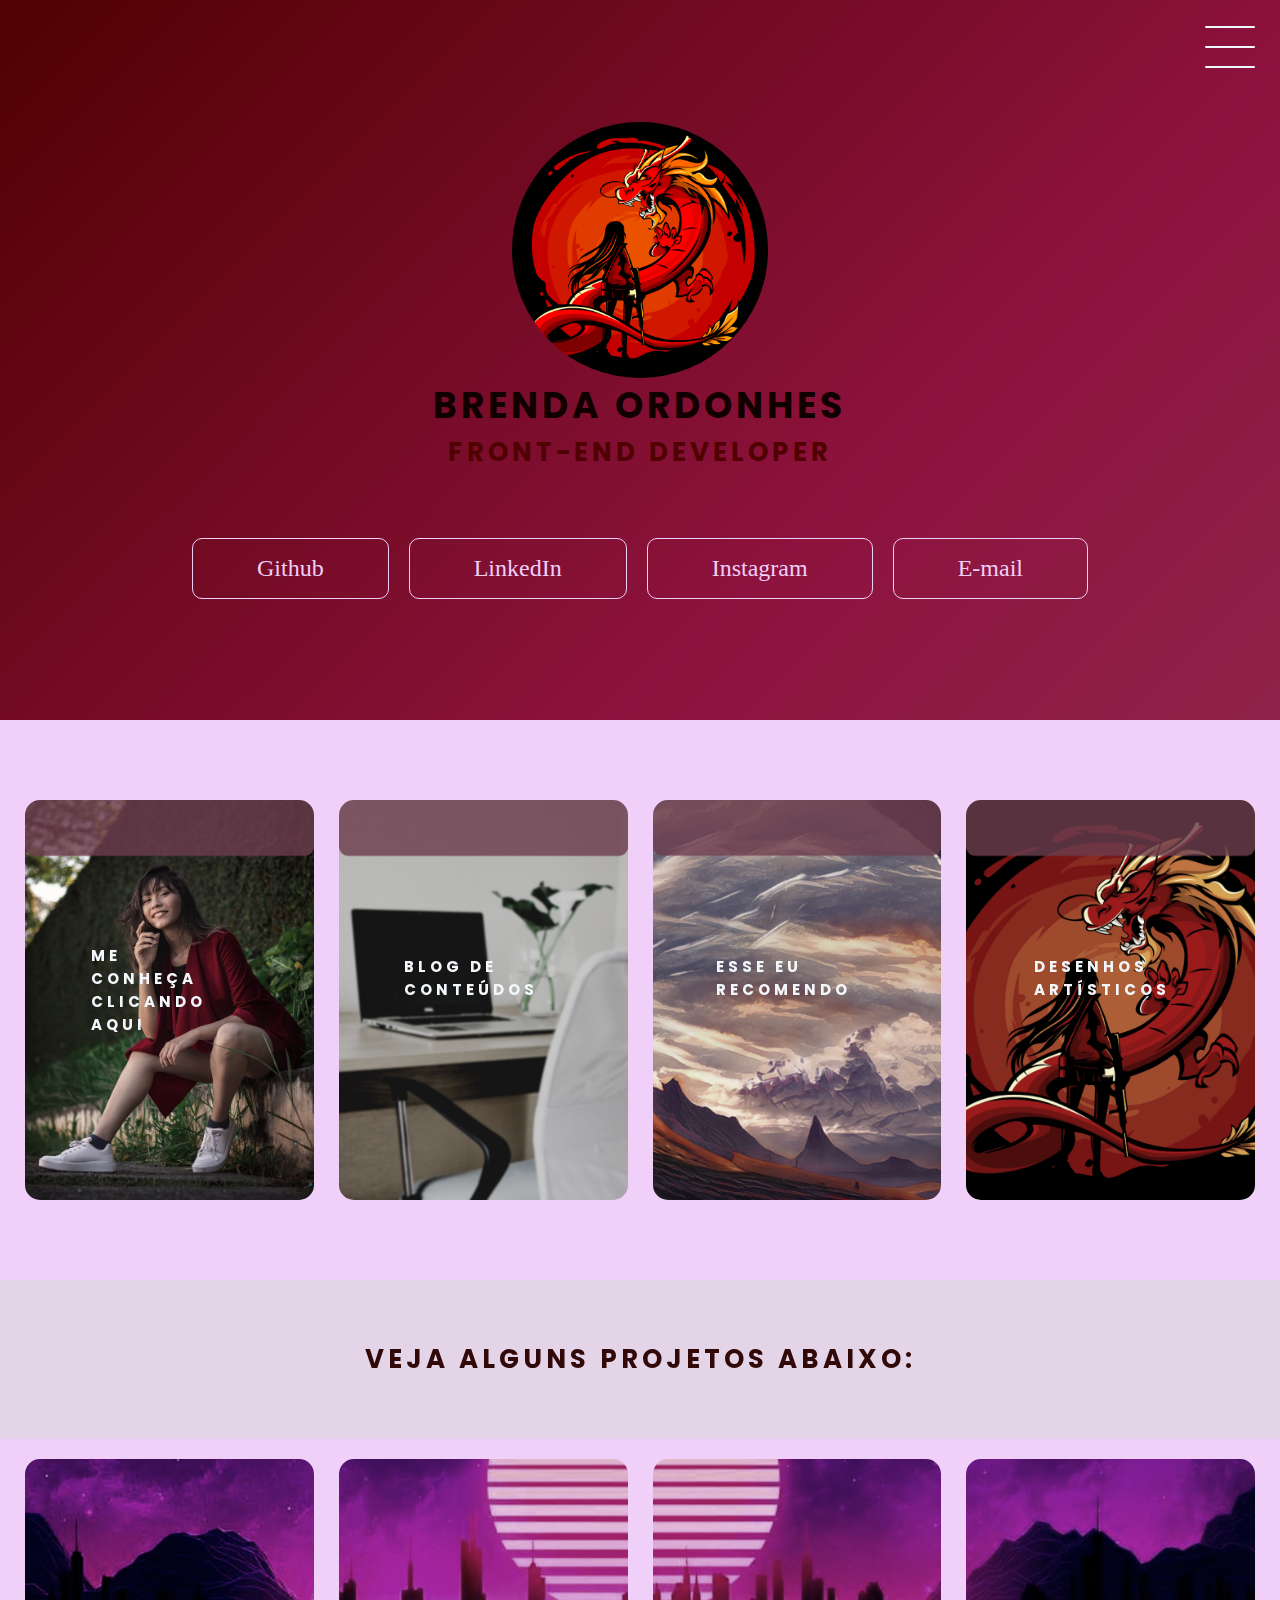
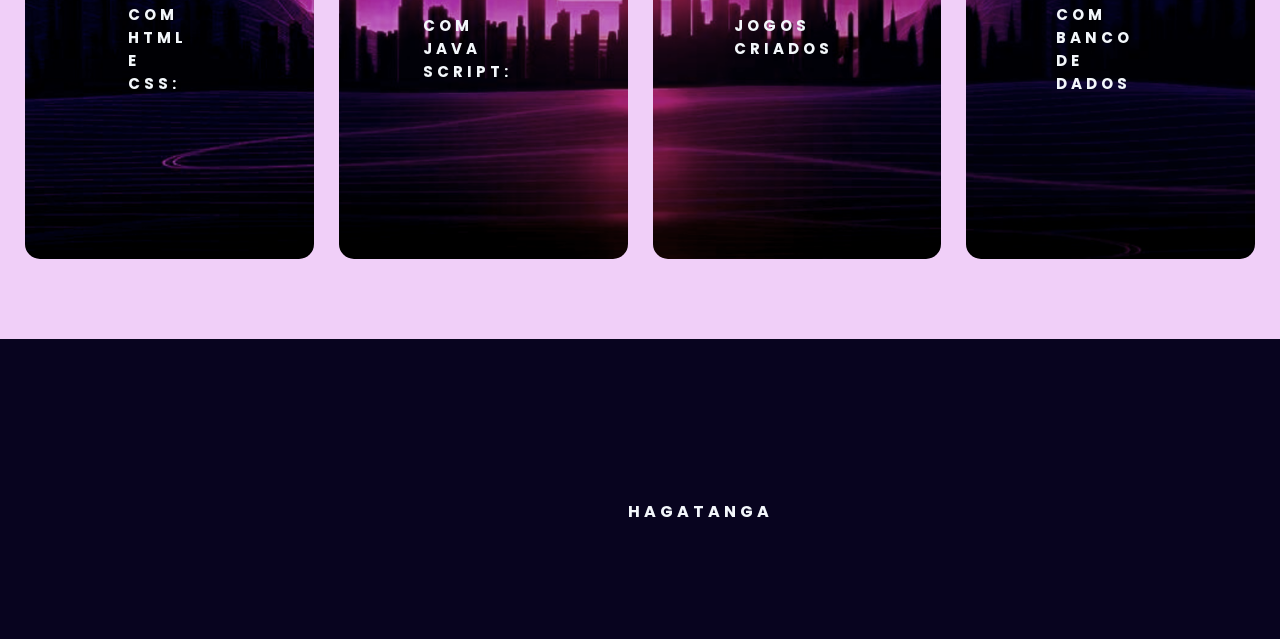
<file: index.html>
<!DOCTYPE html>
<html lang="pt">
  <head>
    <meta charset="UTF-8" />
    <meta http-equiv="X-UA-Compatible" content="IE=edge" />
    <meta name="viewport" content="width=device-width, initial-scale=1.0" />
    <title>Portfólio Brenda O</title>
    <link rel="stylesheet" href="style.css">
    <link rel="preconnect" href="https://fonts.googleapis.com">
<link rel="preconnect" href="https://fonts.gstatic.com" crossorigin>
<link href="https://fonts.googleapis.com/css2?family=Poppins:wght@100;300&display=swap" rel="stylesheet">
<link  rel="icon" type="imagem/png" href="/Desafio_do_menu_de_hamburguer/dragon-7063554_960_720.png">
</head>
  <body>
    <!-- para a animação e o hambuerguer -->
    <header class="header-wrapper">
      <div class="header">
        <div class="checkbox-container">
           <div class="checkbox-wrapper">
             <input type="checkbox" id="toggle">
             <label class="checkbox" for="toggle">
               <div class="trace"></div>
               <div class="trace"></div>
               <div class="trace"></div>
             </label>
      <!-- para o menu que abrirá depois --> 
             <div class="menu"></div>
             <nav class="menu_itens">
               <ul>
                <li>
                   <a href="/">HOME</a>
                </li>

                 <li>
                  <a href="/">SOBRE</a>
                </li>

               <li>
                 <a href="/">PROJETOS</a>
               </li>
              </ul>
             </nav>
           </div>
          </div>
       </div> 
      </div>
      <img id="imgdragon" width="20%" src="/Desafio_do_menu_de_hamburguer/dragon-7063554_960_720.png" alt="dragon">
      <h1> Brenda Ordonhes </h1>
      <h2 id="sub"> Front-end Developer</h2>
      <div class="social-media">
        <a href="https://github.com/BreordonhesDev" target="_blank"> Github </a>
        <a href="https://www.linkedin.com/in/brenda-ordonhes-7959a823b/" target="_blank"> LinkedIn </a>
        <a href="https://www.instagram.com/breferord/" target="_blank"> Instagram </a>
        <a href="mailto:bordonhes.fer@gmail.com" target="_blank"> E-mail </a>
      </div>
    </header>
    <section class="container1">
      <div class="card_sobremim">
        <div class="card">
        <div class="card_text">
         <h2>Me conheça clicando aqui</h2>
         <p> 4 anos em Arquitetura/Contrução (graduação e curso técnico) e decidi 
           mudar de área para tecnologia.</p>
        </div>
      </div>
      </div>
      <div class="card_projetos">
        <div class="card">
        <div class="card_text">
         <h2>Blog de conteúdos</h2>
         <p> Alguns conteúdos e dicas de programação.</p>
        </div>
      </div>
    </div>
      <div class="card_certificados">
        <div class="card">
        <div class="card_text">
         <h2>Esse eu recomendo</h2>
         <p> Cursos e livros que me trouxeram grande conhecimento.</p>
        </div>
      </div>
    </div>
      <div class="card_desenhos">
        <div class="card">
        <div class="card_text">
         <h2>Desenhos artísticos</h2>
         <p> Desenhos artíticos e autorais.</p>
         </div>
      </div>
    </div>
    </section>
    <div class="divisão_de_card">
      <p>VEJA ALGUNS PROJETOS ABAIXO:</p>
    </div>
    
    <section class="container2" >
      <div class="card_nsei">
        <div class="card">
        <div class="card_text">
         <h2>Com HTML e CSS:</h2>
         <p> Landing pages e portifólios.</p>
        </div>
      </div>
      </div>
      <div class="card_nsei2">
        <div class="card">
        <div class="card_text">
         <h2>Com Java Script:</h2>
         <p> Desenvolvimentos com biblioteca Java Script.</p>
         </div>
      </div>
      </div>
      <div class="card_nsei3">
        <div class="card">
        <div class="card_text">
         <h2>Jogos criados</h2>
         <p> Jogos desenvolvidos</p>
        </div>
      </div>
      </div>
      <div class="card_desenhosnsei4">
        <div class="card">
        <div class="card_text">
         <h2>Com banco de Dados</h2>
         <p>Desenvolvimentos de login</p>
        </div>
      </div>
      </div>
    </section>
    <footer>
      <div class="container_footer">
        <p>Hagatanga</p>
      </div>      
    </footer>
</body>
</html>
</file>
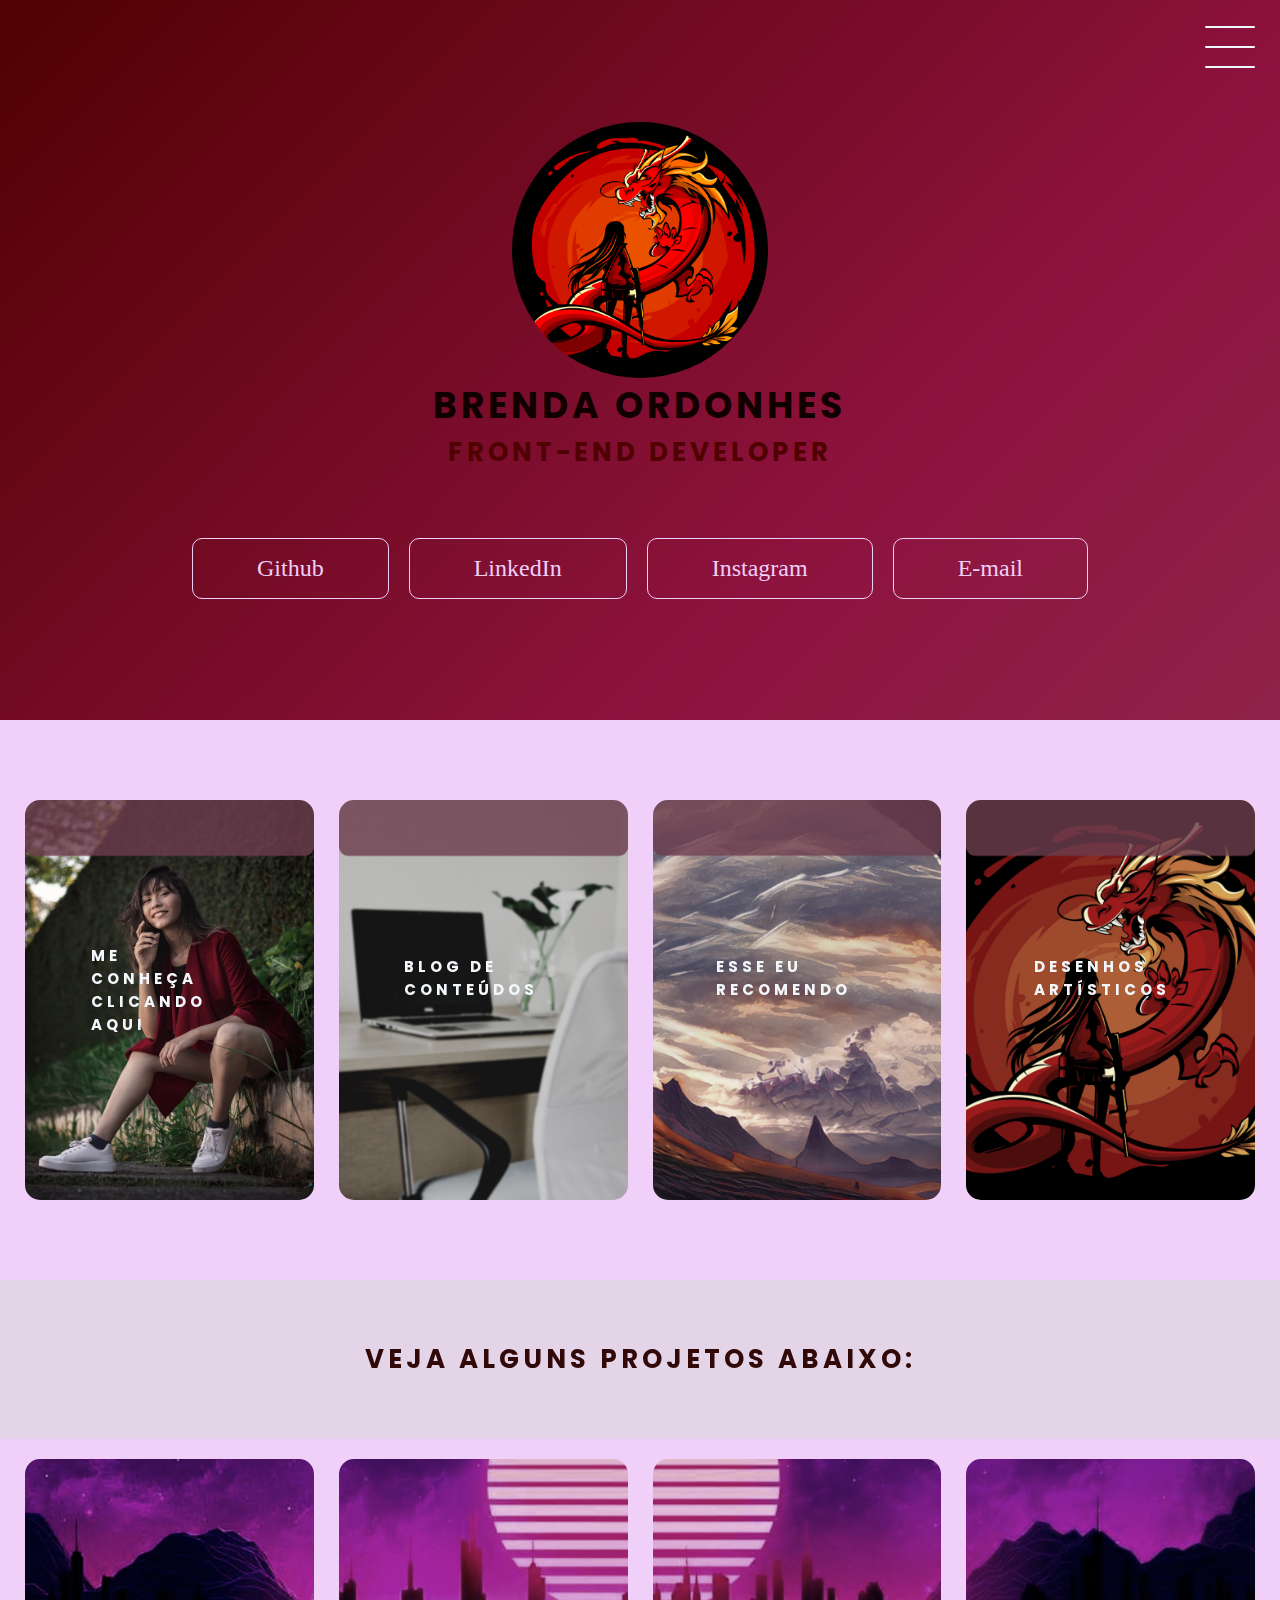
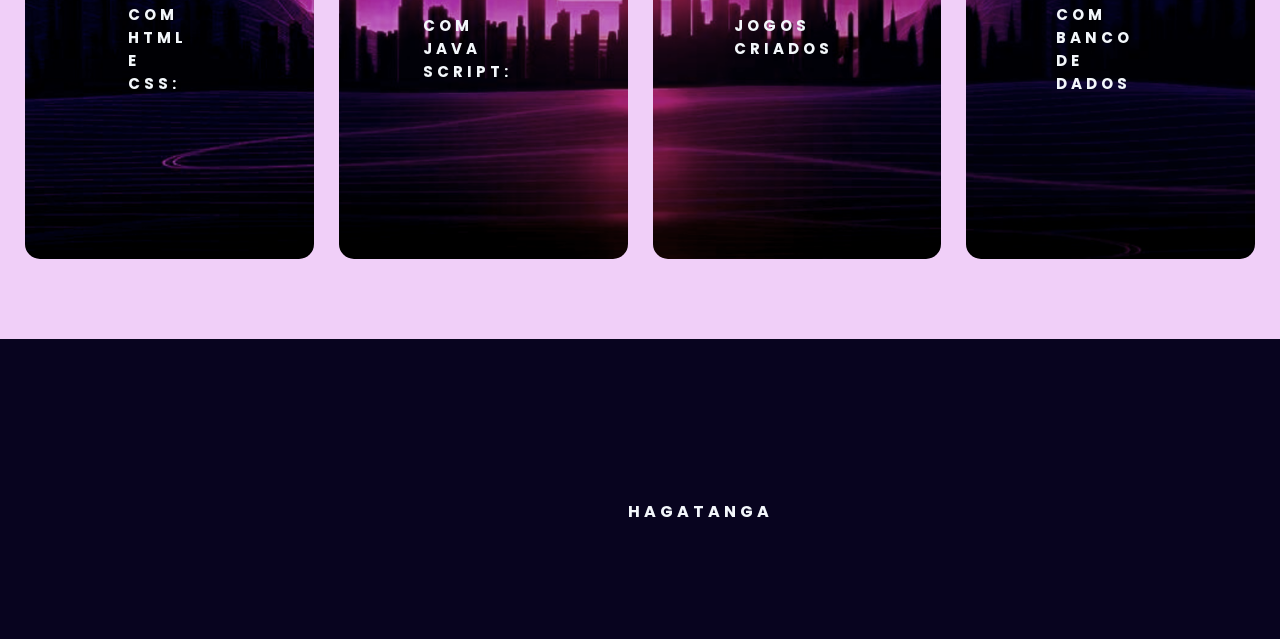
<file: Módulo_2_projeto_final/index.html>
<!DOCTYPE html>
<html lang="pt">
  <head>
    <meta charset="UTF-8" />
    <meta http-equiv="X-UA-Compatible" content="IE=edge" />
    <meta name="viewport" content="width=device-width, initial-scale=1.0" />
    <title>Portfólio Brenda O</title>
    <link rel="stylesheet" href="./style.css">
    <link rel="preconnect" href="https://fonts.googleapis.com">
<link rel="preconnect" href="https://fonts.gstatic.com" crossorigin>
<link href="https://fonts.googleapis.com/css2?family=Poppins:wght@100;300&display=swap" rel="stylesheet">
<link  rel="icon" type="imagem/png" href="/Desafio_do_menu_de_hamburguer/dragon-7063554_960_720.png">
</head>
  <body>
    <!-- para a animação e o hambuerguer -->
    <header class="header-wrapper">
      <div class="header">
        <div class="checkbox-container">
           <div class="checkbox-wrapper">
             <input type="checkbox" id="toggle">
             <label class="checkbox" for="toggle">
               <div class="trace"></div>
               <div class="trace"></div>
               <div class="trace"></div>
             </label>
      <!-- para o menu que abrirá depois --> 
             <div class="menu"></div>
             <nav class="menu_itens">
               <ul>
                <li>
                   <a href="/">HOME</a>
                </li>

                 <li>
                  <a href="/">SOBRE</a>
                </li>

               <li>
                 <a href="/">PROJETOS</a>
               </li>
              </ul>
             </nav>
           </div>
          </div>
       </div> 
      </div>
      <img id="imgdragon" width="20%" src="/Desafio_do_menu_de_hamburguer/dragon-7063554_960_720.png" alt="dragon">
      <h1> Brenda Ordonhes </h1>
      <h2 id="sub"> Front-end Developer</h2>
      <div class="social-media">
        <a href="https://github.com/BreordonhesDev" target="_blank"> Github </a>
        <a href="https://www.linkedin.com/in/brenda-ordonhes-7959a823b/" target="_blank"> LinkedIn </a>
        <a href="https://www.instagram.com/breferord/" target="_blank"> Instagram </a>
        <a href="mailto:bordonhes.fer@gmail.com" target="_blank"> E-mail </a>
      </div>
    </header>
    <section class="container1">
      <div class="card_sobremim">
        <div class="card">
        <div class="card_text">
         <h2>Me conheça clicando aqui</h2>
         <p> 4 anos em Arquitetura/Contrução (graduação e curso técnico) e decidi 
           mudar de área para tecnologia.</p>
        </div>
      </div>
      </div>
      <div class="card_projetos">
        <div class="card">
        <div class="card_text">
         <h2>Blog de conteúdos</h2>
         <p> Alguns conteúdos e dicas de programação.</p>
        </div>
      </div>
    </div>
      <div class="card_certificados">
        <div class="card">
        <div class="card_text">
         <h2>Esse eu recomendo</h2>
         <p> Cursos e livros que me trouxeram grande conhecimento.</p>
        </div>
      </div>
    </div>
      <div class="card_desenhos">
        <div class="card">
        <div class="card_text">
         <h2>Desenhos artísticos</h2>
         <p> Desenhos artíticos e autorais.</p>
         </div>
      </div>
    </div>
    </section>
    <div class="divisão_de_card">
      <p>VEJA ALGUNS PROJETOS ABAIXO:</p>
    </div>
    
    <section class="container2" >
      <div class="card_nsei">
        <div class="card">
        <div class="card_text">
         <h2>Com HTML e CSS:</h2>
         <p> Landing pages e portifólios.</p>
        </div>
      </div>
      </div>
      <div class="card_nsei2">
        <div class="card">
        <div class="card_text">
         <h2>Com Java Script:</h2>
         <p> Desenvolvimentos com biblioteca Java Script.</p>
         </div>
      </div>
      </div>
      <div class="card_nsei3">
        <div class="card">
        <div class="card_text">
         <h2>Jogos criados</h2>
         <p> Jogos desenvolvidos</p>
        </div>
      </div>
      </div>
      <div class="card_desenhosnsei4">
        <div class="card">
        <div class="card_text">
         <h2>Com banco de Dados</h2>
         <p>Desenvolvimentos de login</p>
        </div>
      </div>
      </div>
    </section>
    <footer>
      <div class="container_footer">
        <p>Hagatanga</p>
      </div>      
    </footer>
</body>
</html>
</file>
<file: style.css>
/*Os cards não possuem links para próximas páginas, pois estou acompanhando o
 desenvolvimento dos conteúdos do curso*/


.root{
  --title-font-size:3rem;
  --subtitle-font-size:60px;
  --title-font: font-family: 'Poppins', sans-serif;
  --body-font: font-family: 'Poppins', sans-serif;
}
*{
  margin: 0;
  padding: 0;
}

/* header, parte principal */
.header-wrapper{
  height: 80vh;
  width: 100%;
  background: linear-gradient(-45deg,#500101, #8d123d,#913354,#e6485d,#913354,#8d123d,#500101);
  background-size: 400% 400%;
  display: flex;
  flex-direction: column;
  align-items:center;
  justify-content: center;
  position:relative;
  animation: backgroundTransition 5s ease-in-out infinite;
}
h1{
  font-family: 'Poppins', sans-serif;
  text-transform: uppercase;
  letter-spacing: 4px;
  font-size: 36px;
  color: #110000;
}
h2{
  font-family: 'Poppins', sans-serif;
  text-transform: uppercase;
  letter-spacing: 4px;
  font-size: 26px;
}
#sub{
  color:#500101;
}
.social-media {
  margin-top: 1rem;
  display: flex;
}
.social-media a {
  text-decoration: none;
  color:rgb(240, 207, 248);
  font-size: 24px;
  padding: 1rem 4rem;
  border: 1px solid rgb(240, 207, 248);
  border-radius: 10px;
  min-width: 4rem;
  display:flex;
  justify-content:space-evenly;
  margin-left: 10px;
  margin-right: 10px;
  margin-top: 50px;
  transition:.5s cubic-bezier(0.55, 0.025, 0.675, 0.97)
  
}

a:hover{
  color: #eb8f8f;
  background-color: #740404;
}

@keyframes backgroundTransition{
  0%{
    background-position: 0% 80%;
  }
  50%{
    background-position: 80% 100%;
  }
  100%{
    background-position: 0% 80%;
  }
}
#imgdragon {
  border-radius: 50%;
}

/*menu hamburguer*/
.checkbox-container{
  display:flex;
  justify-content: center;
  align-items: center;
}
.checkbox{
  width: 100px;
  height: 100px;
  position: absolute;
  top:0;
  right:0;
  display: flex;
  justify-content: center;
  cursor: pointer;
  z-index: 9999; /*para ele ficar na frente de tudo, positivo fica na frente,
   negativo atrás*/
  transition:400ms ease-in-out infinite;
}
.checkbox .trace{
  width: 50px;
  height: 2px; /*para ele ficar fininho*/
  color: rgb(110, 1, 56);
  background-color: aliceblue;
  position: absolute;
  border-radius: 4px;
  transition: 0.5s ease-in-out;
}

.checkbox .trace:nth-child(1){
  /*para animar cada um dos tracinhos*/
  top:26px;
  transform: 0S;
}
.checkbox .trace:nth-child(2){
  /*para animar cada um dos tracinhos*/
  top:46px;
  transform: 0S;
}
.checkbox .trace:nth-child(3){
  /*para animar cada um dos tracinhos*/
  top:66px;
  transform: 0S;
}
#toggle{
  display: none; 
  /*para tirar o check, precisa ser a palavra toggle*/
}

/* Menu  */
.menu{
  position: absolute;
  top: 28px;
  right: 30px;
  background:transparent;
  width: 40px;
  height: 40px;
  border-radius: 50%;
  box-shadow: 0px 0px 0px 0px rgb(255, 254, 254); /*fase inicial da bolha do menu*/
  z-index: 2; /*Para ficar atrás de tudo*/
  transition: 400ms ease-in-out 0s;
}
.menu_itens{
  position: fixed;
  top: 0;
  left: 0;
  width: 100%;
  height: 100vh;
  display: flex;
  justify-content: center;
  align-items: center;
  z-index: 2; /*Para vir para frente do menu quando ele aparecer*/
  opacity: 0;
  visibility: hidden;
  transition:400ms ease-in-out 0s;
}
.menu_itens ul { /*tirar as bolinhas*/
  list-style-type:none;
}

.menu_itens ul a{ /*Para ele ficar invisivel na aba principal*/
 margin: 10px 0;
 color: #36022b;
 text-decoration: none;
 text-transform: uppercase;
 letter-spacing: 4px;
 font-size: 40px;
 padding:10px;
 border-radius: 5px;
 margin-top: 20px;
}

/*animação do menu*/
#toggle:checked + .checkbox .trace:nth-child(1){
 transform: rotate(45deg);
 background-color:#500101;
 top: 47px;
}
#toggle:checked + .checkbox .trace:nth-child(2){
  transform: translateX(-100px);
  background-color:#500101;
  width: 30px;
  visibility: hidden;
  opacity: 0;
 }

#toggle:checked+.checkbox .trace:nth-child(3){
  transform: rotate(-45deg); /*para o traço subir e cruzar com o de cima*/
  background-color:#500101;
  top: 48px;
 }
/*animação menu*/
 #toggle:checked+.checkbox {
   background-color: rgba(240, 248, 255, 0.123); /*para o fundo do x ficar branco*/
 }
 #toggle:checked~.menu{ /*para "conversar" e interligar o check com o menu*/
    box-shadow:  0px 0px 0px 100vmax rgb(248, 217, 217);
    /*o 100vmax é para pegar toda a área da tela
    seja qual for. É aquela sombra que colocamos a opacidade zero lá inicialmente*/
    
    z-index: 1; /*tornei o index positivo para que ele apareça por cima das coisas*/
 }
 #toggle:checked~.menu_itens{
   /*para tornar os elementos visiveis novamente*/
   visibility: visible;
   opacity: 1;
 }

 /*corpo do texto*/
 .container1{
   width: 100%;
   height: auto;
   display: flex;
   align-items:center;
   flex-direction:row;
   justify-content: center;
   background-color: rgb(240, 207, 248);
   padding-bottom: 5rem;
 }
 .container2{
  width: 100%;
  height: auto;
  display: flex;
  align-items:center;
  flex-direction:row;
  justify-content:center;
  background-color: rgb(240, 207, 248);
  padding-bottom: 5rem;
}

 .card_container{
   display: flex;
   align-items: center;
   justify-content: space-evenly;
   width: 90%;

 }
 .card_text{
  width:0;
  font-family: 'Poppins', sans-serif;
  letter-spacing: 2px;
  color: aliceblue;
  font-size: 30%;
  display: flex;
  justify-content: center;
  position: relative;
}
/*--------------------------parte sobre mim  ---------------------------------*/
 .card_sobremim{
   height: 400px;
   width: 335px;
   margin-top: 5rem;
   margin-right: 25px;
   margin-left: 25px;
   background-image: url(/Desafio_do_menu_de_hamburguer/fotominha.png);
   background-position: top;
   background-repeat: no-repeat;
   background-size: cover;
   display: flex;
   justify-content: center;
   align-items: center;
   color:white;
   cursor: pointer;
   transition: 0.35s;
   border-radius: 15px;
   filter: grayscale(0.5);
   flex-direction: column;
   
 }
 

 .card_projetos{
  height: 400px;
  width: 335px;
  margin-top: 5rem;
  margin-right: 25px;
  background-image: url(/Desafio_do_menu_de_hamburguer/estudos\ \(2\).png);
  background-position: top;
  background-repeat: no-repeat;
  background-size: cover;
  display: flex;
  justify-content: center;
  align-items: center;
  color:white;
  cursor: pointer;
  transition: 0.35s;
  border-radius: 15px;
  filter: grayscale(0.5);
 }

 

 .card_certificados{
  height: 400px;
  width: 335px;
  margin-top:5rem;
  margin-right: 25px;
  background-image: url(/Desafio_do_menu_de_hamburguer/Design\ sem\ nome\ \(7\).png);
  background-position: top;
  background-repeat: no-repeat;
  background-size: cover;
  display: flex;
  justify-content: center;
  align-items: center;
  color:white;
  cursor: pointer;
  transition: 0.35s;
  border-radius: 15px;
  filter: grayscale(0.5);
 }

 .card_desenhos{
  height: 400px;
  width: 335px;
  margin-top:5rem;
  margin-right: 25px;
  background-image: url(/Desafio_do_menu_de_hamburguer/desenhos.png);
  background-position: top;
  background-repeat: no-repeat;
  background-size: cover;
  display: flex;
  justify-content: center;
  align-items: center;
  color:white;
  cursor: pointer;
  transition: 0.35s;
  border-radius: 15px;
  filter: grayscale(0.5);
 }
 /*--------------------------parte dos projetos---------------------------------*/
 .divisão_de_card{
  font-family: 'Poppins', sans-serif;
  text-transform: uppercase;
  letter-spacing: 4px;
  font-size: 26px;
  background-color: rgb(240, 207, 248);
  display: flex;
  justify-content: center;
  padding: 60px;
  font-weight: bold;
  color: #500101;
  filter: grayscale(0.5);
 }


 .card_nsei{
  height: 400px;
  width: 335px;
  margin-top: 20px;
  margin-right: 25px;
  margin-left: 25px;
  background-image: url(/Desafio_do_menu_de_hamburguer/123.png);
  filter: grayscale(0.5);
  background-position: top;
  background-repeat: no-repeat;
  background-size: cover;
  display: flex;
  justify-content: center;
  align-items: center;
  color:white;
  cursor: pointer;
  transition: 0.35s;
  border-radius: 15px;
  flex-direction: column;
  filter: grayscale(0.5);
  
}


.card_nsei2{
 height: 400px;
 width: 335px;
 margin-top: 20px;
 margin-right: 25px;
 background-image: url(/Desafio_do_menu_de_hamburguer/123\ \(1\).png);
 background-position: top;
 background-repeat: no-repeat;
 background-size: cover;
 display: flex;
 justify-content: center;
 align-items: center;
 color:white;
 cursor: pointer;
 transition: 0.35s;
 border-radius: 15px;
 filter: grayscale(0.5);
}



.card_nsei3{
 height: 400px;
 width: 335px;
 margin-top: 20px;
 margin-right: 25px;
 background-image: url(/Desafio_do_menu_de_hamburguer/123\ \(2\).png);
 background-position: top;
 background-repeat: no-repeat;
 background-size: cover;
 display: flex;
 justify-content: center;
 align-items: center;
 color:white;
 cursor: pointer;
 transition: 0.35s;
 border-radius: 15px;
 filter: grayscale(0.5);
}

.card_desenhosnsei4{
 height: 400px;
 width: 335px;
 margin-top: 20px;
 margin-right: 25px;
 background-image: url(/Desafio_do_menu_de_hamburguer/123\ \(3\).png);
 background-position: top;
 background-repeat: no-repeat;
 background-size: cover;
 display: flex;
 justify-content: center;
 align-items: center;
 color:white;
 cursor: pointer;
 transition: 0.35s;
 border-radius: 15px;
 filter: grayscale(0.5);

}
.container_footer{
  background-color: #090138;
  width: 100%;
  height: 5rem;
  font-family: 'Poppins', sans-serif;
  text-transform: uppercase;
  letter-spacing: 4px;
  font-size: px;
  display: flex;
  justify-content: center;
  padding: 60px;
  font-weight: bold;
  color: aliceblue;
  padding-top: 10rem;
  filter: grayscale(0.5);
  

}

/*--------------------------parte da animação dos cards---------------------------------*/

.card_text h2{
  font-size: 15px;
  text-transform: uppercase;
  letter-spacing: 4px;
  transition:.5s cubic-bezier(0.55, 0.025, 0.675, 0.97);
  margin: 0;
  margin-bottom: 20px;
}
.card_text p{
  font-size: 0;
  visibility: hidden;
  opacity: 0;
  font-weight: bold;
  text-transform: uppercase;
  transition: 0.3s;
  margin-top: 90px;
}

.card:hover>.card_text p {
  opacity: 1;
  visibility: visible;
  font-size: 10px;
}

/*--------------------------parte da animação dos filtros---------------------------------*/
.card_sobremim:hover{
  filter: unset;
}
.card_projetos:hover{
  filter: unset;
}
.card_nsei3:hover{
  filter: unset;
}
.card_nsei2:hover{
  filter: unset;
}
.card_nsei:hover{
  filter: unset;
}
.card_desenhosnsei4:hover{
  filter: unset;
}
.card_desenhos:hover{
  filter: unset;
}
.card_certificados:hover{
  filter: unset;
}
/*-------------------------resdonsividade------------------------------------*/
/*não aprendi*/
</file>
<file: Módulo_2_projeto_final/style.css>
/*Os cards não possuem links para próximas páginas, pois estou acompanhando o
 desenvolvimento dos conteúdos do curso*/


.root{
  --title-font-size:3rem;
  --subtitle-font-size:60px;
  --title-font: font-family: 'Poppins', sans-serif;
  --body-font: font-family: 'Poppins', sans-serif;
}
*{
  margin: 0;
  padding: 0;
}

/* header, parte principal */
.header-wrapper{
  height: 80vh;
  width: 100%;
  background: linear-gradient(-45deg,#500101, #8d123d,#913354,#e6485d,#913354,#8d123d,#500101);
  background-size: 400% 400%;
  display: flex;
  flex-direction: column;
  align-items:center;
  justify-content: center;
  position:relative;
  animation: backgroundTransition 5s ease-in-out infinite;
}
h1{
  font-family: 'Poppins', sans-serif;
  text-transform: uppercase;
  letter-spacing: 4px;
  font-size: 36px;
  color: #110000;
}
h2{
  font-family: 'Poppins', sans-serif;
  text-transform: uppercase;
  letter-spacing: 4px;
  font-size: 26px;
}
#sub{
  color:#500101;
}
.social-media {
  margin-top: 1rem;
  display: flex;
}
.social-media a {
  text-decoration: none;
  color:rgb(240, 207, 248);
  font-size: 24px;
  padding: 1rem 4rem;
  border: 1px solid rgb(240, 207, 248);
  border-radius: 10px;
  min-width: 4rem;
  display:flex;
  justify-content:space-evenly;
  margin-left: 10px;
  margin-right: 10px;
  margin-top: 50px;
  transition:.5s cubic-bezier(0.55, 0.025, 0.675, 0.97)
  
}

a:hover{
  color: #eb8f8f;
  background-color: #740404;
}

@keyframes backgroundTransition{
  0%{
    background-position: 0% 80%;
  }
  50%{
    background-position: 80% 100%;
  }
  100%{
    background-position: 0% 80%;
  }
}
#imgdragon {
  border-radius: 50%;
}

/*menu hamburguer*/
.checkbox-container{
  display:flex;
  justify-content: center;
  align-items: center;
}
.checkbox{
  width: 100px;
  height: 100px;
  position: absolute;
  top:0;
  right:0;
  display: flex;
  justify-content: center;
  cursor: pointer;
  z-index: 9999; /*para ele ficar na frente de tudo, positivo fica na frente,
   negativo atrás*/
  transition:400ms ease-in-out infinite;
}
.checkbox .trace{
  width: 50px;
  height: 2px; /*para ele ficar fininho*/
  color: rgb(110, 1, 56);
  background-color: aliceblue;
  position: absolute;
  border-radius: 4px;
  transition: 0.5s ease-in-out;
}

.checkbox .trace:nth-child(1){
  /*para animar cada um dos tracinhos*/
  top:26px;
  transform: 0S;
}
.checkbox .trace:nth-child(2){
  /*para animar cada um dos tracinhos*/
  top:46px;
  transform: 0S;
}
.checkbox .trace:nth-child(3){
  /*para animar cada um dos tracinhos*/
  top:66px;
  transform: 0S;
}
#toggle{
  display: none; 
  /*para tirar o check, precisa ser a palavra toggle*/
}

/* Menu  */
.menu{
  position: absolute;
  top: 28px;
  right: 30px;
  background:transparent;
  width: 40px;
  height: 40px;
  border-radius: 50%;
  box-shadow: 0px 0px 0px 0px rgb(255, 254, 254); /*fase inicial da bolha do menu*/
  z-index: 2; /*Para ficar atrás de tudo*/
  transition: 400ms ease-in-out 0s;
}
.menu_itens{
  position: fixed;
  top: 0;
  left: 0;
  width: 100%;
  height: 100vh;
  display: flex;
  justify-content: center;
  align-items: center;
  z-index: 2; /*Para vir para frente do menu quando ele aparecer*/
  opacity: 0;
  visibility: hidden;
  transition:400ms ease-in-out 0s;
}
.menu_itens ul { /*tirar as bolinhas*/
  list-style-type:none;
}

.menu_itens ul a{ /*Para ele ficar invisivel na aba principal*/
 margin: 10px 0;
 color: #36022b;
 text-decoration: none;
 text-transform: uppercase;
 letter-spacing: 4px;
 font-size: 40px;
 padding:10px;
 border-radius: 5px;
 margin-top: 20px;
}

/*animação do menu*/
#toggle:checked + .checkbox .trace:nth-child(1){
 transform: rotate(45deg);
 background-color:#500101;
 top: 47px;
}
#toggle:checked + .checkbox .trace:nth-child(2){
  transform: translateX(-100px);
  background-color:#500101;
  width: 30px;
  visibility: hidden;
  opacity: 0;
 }

#toggle:checked+.checkbox .trace:nth-child(3){
  transform: rotate(-45deg); /*para o traço subir e cruzar com o de cima*/
  background-color:#500101;
  top: 48px;
 }
/*animação menu*/
 #toggle:checked+.checkbox {
   background-color: rgba(240, 248, 255, 0.123); /*para o fundo do x ficar branco*/
 }
 #toggle:checked~.menu{ /*para "conversar" e interligar o check com o menu*/
    box-shadow:  0px 0px 0px 100vmax rgb(248, 217, 217);
    /*o 100vmax é para pegar toda a área da tela
    seja qual for. É aquela sombra que colocamos a opacidade zero lá inicialmente*/
    
    z-index: 1; /*tornei o index positivo para que ele apareça por cima das coisas*/
 }
 #toggle:checked~.menu_itens{
   /*para tornar os elementos visiveis novamente*/
   visibility: visible;
   opacity: 1;
 }

 /*corpo do texto*/
 .container1{
   width: 100%;
   height: auto;
   display: flex;
   align-items:center;
   flex-direction:row;
   justify-content: center;
   background-color: rgb(240, 207, 248);
   padding-bottom: 5rem;
 }
 .container2{
  width: 100%;
  height: auto;
  display: flex;
  align-items:center;
  flex-direction:row;
  justify-content:center;
  background-color: rgb(240, 207, 248);
  padding-bottom: 5rem;
}

 .card_container{
   display: flex;
   align-items: center;
   justify-content: space-evenly;
   width: 90%;

 }
 .card_text{
  width:0;
  font-family: 'Poppins', sans-serif;
  letter-spacing: 2px;
  color: aliceblue;
  font-size: 30%;
  display: flex;
  justify-content: center;
  position: relative;
}
/*--------------------------parte sobre mim  ---------------------------------*/
 .card_sobremim{
   height: 400px;
   width: 335px;
   margin-top: 5rem;
   margin-right: 25px;
   margin-left: 25px;
   background-image: url(/Desafio_do_menu_de_hamburguer/fotominha.png);
   background-position: top;
   background-repeat: no-repeat;
   background-size: cover;
   display: flex;
   justify-content: center;
   align-items: center;
   color:white;
   cursor: pointer;
   transition: 0.35s;
   border-radius: 15px;
   filter: grayscale(0.5);
   flex-direction: column;
   
 }
 

 .card_projetos{
  height: 400px;
  width: 335px;
  margin-top: 5rem;
  margin-right: 25px;
  background-image: url(/Desafio_do_menu_de_hamburguer/estudos\ \(2\).png);
  background-position: top;
  background-repeat: no-repeat;
  background-size: cover;
  display: flex;
  justify-content: center;
  align-items: center;
  color:white;
  cursor: pointer;
  transition: 0.35s;
  border-radius: 15px;
  filter: grayscale(0.5);
 }

 

 .card_certificados{
  height: 400px;
  width: 335px;
  margin-top:5rem;
  margin-right: 25px;
  background-image: url(/Desafio_do_menu_de_hamburguer/Design\ sem\ nome\ \(7\).png);
  background-position: top;
  background-repeat: no-repeat;
  background-size: cover;
  display: flex;
  justify-content: center;
  align-items: center;
  color:white;
  cursor: pointer;
  transition: 0.35s;
  border-radius: 15px;
  filter: grayscale(0.5);
 }

 .card_desenhos{
  height: 400px;
  width: 335px;
  margin-top:5rem;
  margin-right: 25px;
  background-image: url(/Desafio_do_menu_de_hamburguer/desenhos.png);
  background-position: top;
  background-repeat: no-repeat;
  background-size: cover;
  display: flex;
  justify-content: center;
  align-items: center;
  color:white;
  cursor: pointer;
  transition: 0.35s;
  border-radius: 15px;
  filter: grayscale(0.5);
 }
 /*--------------------------parte dos projetos---------------------------------*/
 .divisão_de_card{
  font-family: 'Poppins', sans-serif;
  text-transform: uppercase;
  letter-spacing: 4px;
  font-size: 26px;
  background-color: rgb(240, 207, 248);
  display: flex;
  justify-content: center;
  padding: 60px;
  font-weight: bold;
  color: #500101;
  filter: grayscale(0.5);
 }


 .card_nsei{
  height: 400px;
  width: 335px;
  margin-top: 20px;
  margin-right: 25px;
  margin-left: 25px;
  background-image: url(/Desafio_do_menu_de_hamburguer/123.png);
  filter: grayscale(0.5);
  background-position: top;
  background-repeat: no-repeat;
  background-size: cover;
  display: flex;
  justify-content: center;
  align-items: center;
  color:white;
  cursor: pointer;
  transition: 0.35s;
  border-radius: 15px;
  flex-direction: column;
  filter: grayscale(0.5);
  
}


.card_nsei2{
 height: 400px;
 width: 335px;
 margin-top: 20px;
 margin-right: 25px;
 background-image: url(/Desafio_do_menu_de_hamburguer/123\ \(1\).png);
 background-position: top;
 background-repeat: no-repeat;
 background-size: cover;
 display: flex;
 justify-content: center;
 align-items: center;
 color:white;
 cursor: pointer;
 transition: 0.35s;
 border-radius: 15px;
 filter: grayscale(0.5);
}



.card_nsei3{
 height: 400px;
 width: 335px;
 margin-top: 20px;
 margin-right: 25px;
 background-image: url(/Desafio_do_menu_de_hamburguer/123\ \(2\).png);
 background-position: top;
 background-repeat: no-repeat;
 background-size: cover;
 display: flex;
 justify-content: center;
 align-items: center;
 color:white;
 cursor: pointer;
 transition: 0.35s;
 border-radius: 15px;
 filter: grayscale(0.5);
}

.card_desenhosnsei4{
 height: 400px;
 width: 335px;
 margin-top: 20px;
 margin-right: 25px;
 background-image: url(/Desafio_do_menu_de_hamburguer/123\ \(3\).png);
 background-position: top;
 background-repeat: no-repeat;
 background-size: cover;
 display: flex;
 justify-content: center;
 align-items: center;
 color:white;
 cursor: pointer;
 transition: 0.35s;
 border-radius: 15px;
 filter: grayscale(0.5);

}
.container_footer{
  background-color: #090138;
  width: 100%;
  height: 5rem;
  font-family: 'Poppins', sans-serif;
  text-transform: uppercase;
  letter-spacing: 4px;
  font-size: px;
  display: flex;
  justify-content: center;
  padding: 60px;
  font-weight: bold;
  color: aliceblue;
  padding-top: 10rem;
  filter: grayscale(0.5);
  

}

/*--------------------------parte da animação dos cards---------------------------------*/

.card_text h2{
  font-size: 15px;
  text-transform: uppercase;
  letter-spacing: 4px;
  transition:.5s cubic-bezier(0.55, 0.025, 0.675, 0.97);
  margin: 0;
  margin-bottom: 20px;
}
.card_text p{
  font-size: 0;
  visibility: hidden;
  opacity: 0;
  font-weight: bold;
  text-transform: uppercase;
  transition: 0.3s;
  margin-top: 90px;
}

.card:hover>.card_text p {
  opacity: 1;
  visibility: visible;
  font-size: 10px;
}

/*--------------------------parte da animação dos filtros---------------------------------*/
.card_sobremim:hover{
  filter: unset;
}
.card_projetos:hover{
  filter: unset;
}
.card_nsei3:hover{
  filter: unset;
}
.card_nsei2:hover{
  filter: unset;
}
.card_nsei:hover{
  filter: unset;
}
.card_desenhosnsei4:hover{
  filter: unset;
}
.card_desenhos:hover{
  filter: unset;
}
.card_certificados:hover{
  filter: unset;
}
/*-------------------------resdonsividade------------------------------------*/
/*não aprendi*/
</file>
